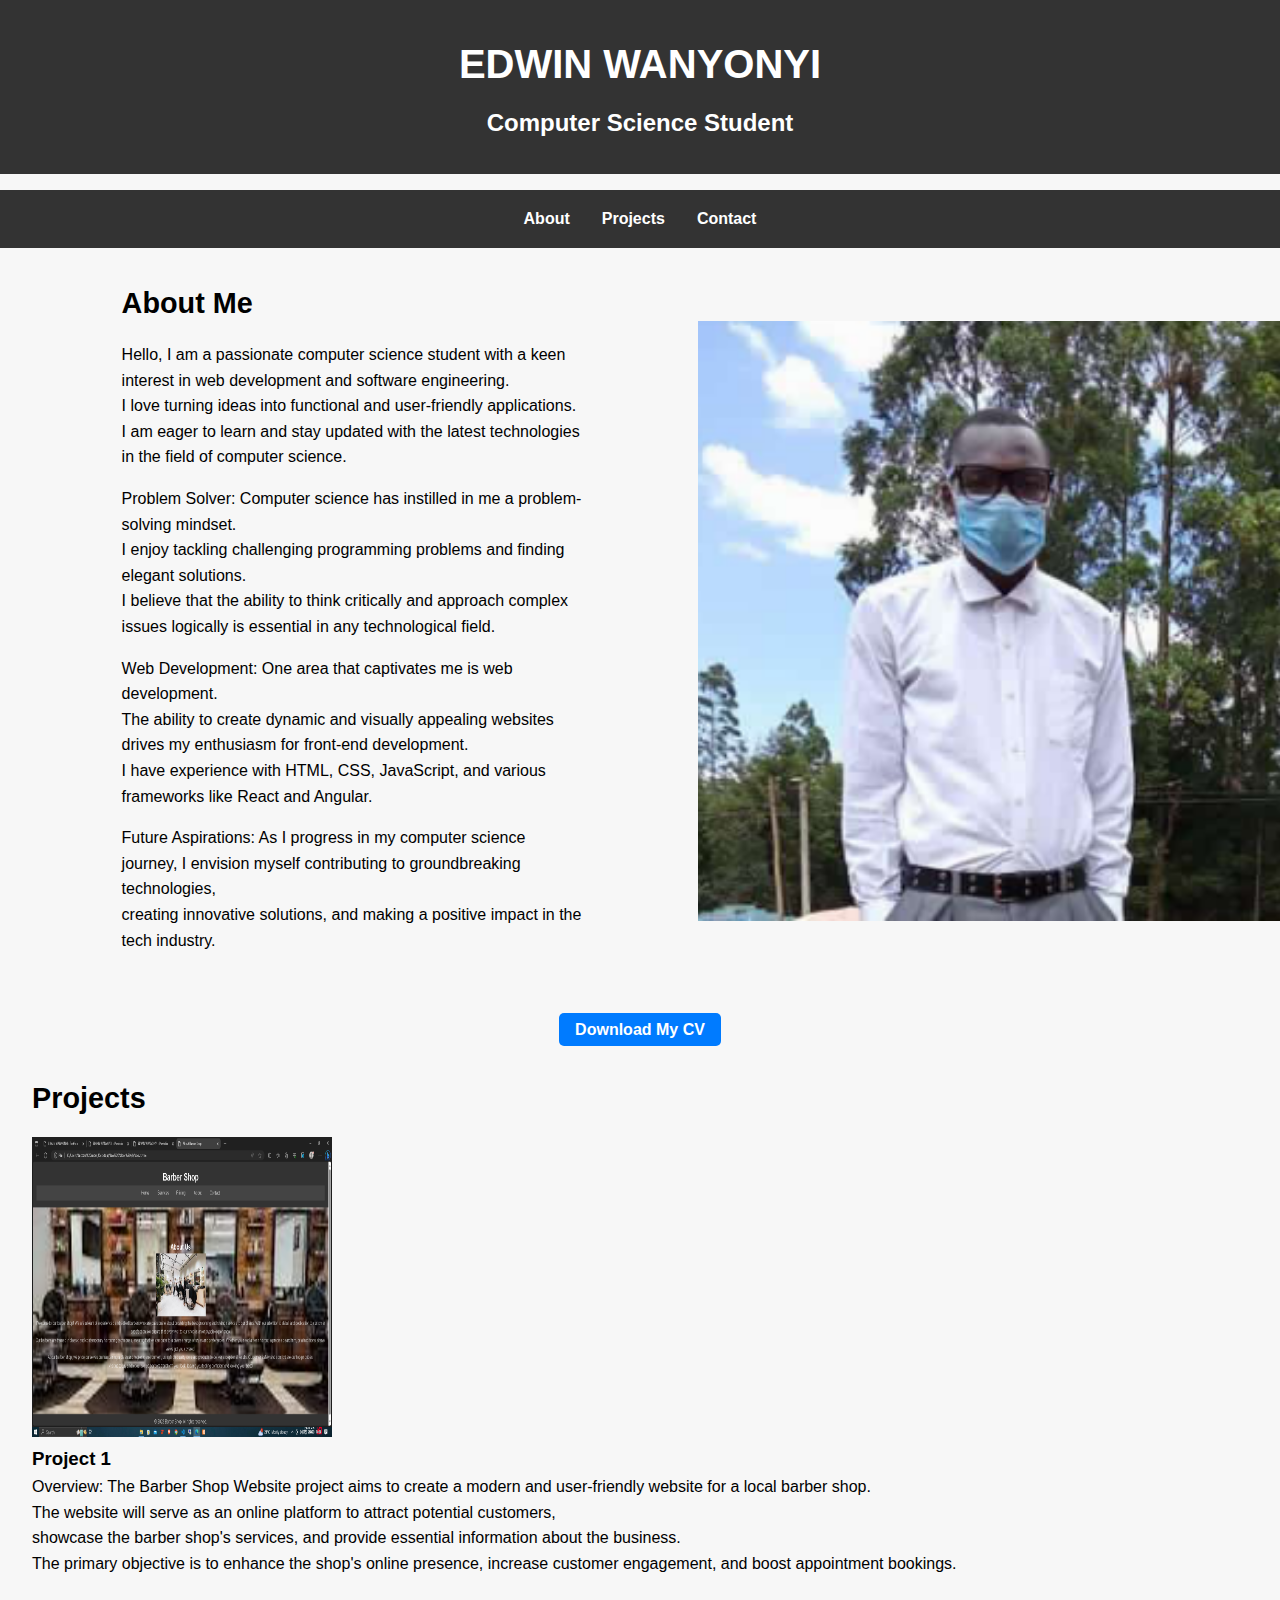
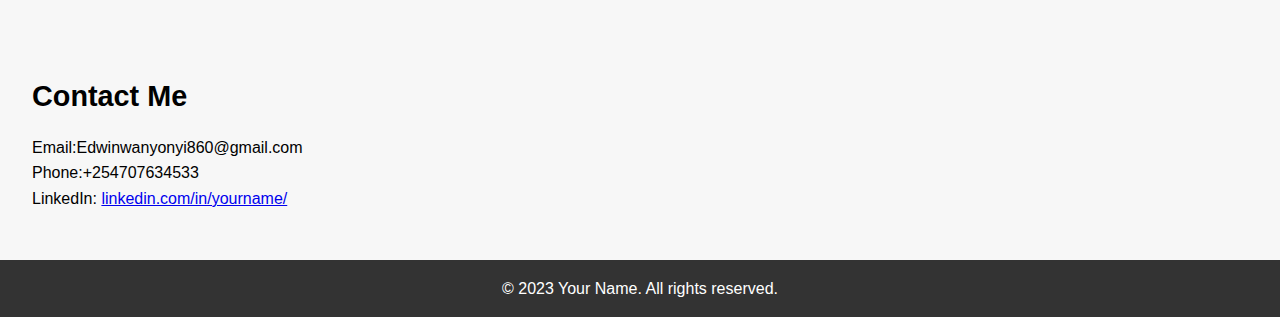
<file: index.html>
<!DOCTYPE html>
<html lang="en">
<head>
    <meta charset="UTF-8">
    <meta name="viewport" content="width=device-width, initial-scale=1.0">
    <title>EDWIN WANYONYI - Portfolio</title>
    <link rel="stylesheet" href="yy.css">
</head>
<body>
    <header>
        <h1>EDWIN WANYONYI</h1>
        <h2>Computer Science Student</h2>
    </header>

    <nav>
        <ul>
            <li><a href="about.html">About</a></li>
            <li><a href="pro.html">Projects</a></li>
            <li><a href="contact.html">Contact</a></li>
        </ul>
     
    </nav>

    <section id="about">
        <div class="image">
             <h2>About Me</h2>
            <p>
                Hello, I am a passionate computer science student with a keen interest in web development and software engineering.<BR>
                 I love turning ideas into functional and user-friendly applications.<BR> I am eager to learn and stay updated with the latest technologies in the field of computer science.
                 </p>
                 <P>Problem Solver: Computer science has instilled in me a problem-solving mindset.<BR> I enjoy tackling challenging programming problems and finding elegant solutions.<BR> 
                    I believe that the ability to think critically and approach complex issues logically is essential in any technological field.</P>
                    <P>Web Development: One area that captivates me is web development.
                        <BR>The ability to create dynamic and visually appealing websites drives my enthusiasm for front-end development.<BR>
                         I have experience with HTML, CSS, JavaScript, and various frameworks like React and Angular.</P>
                         <P>Future Aspirations: As I progress in my computer science journey, I envision myself contributing to groundbreaking technologies,<BR>
                             creating innovative solutions, and making a positive impact in the tech industry.</P></div>
        <div class="image">
            <img src="images/Screenshot_20230726-155821.png" height="600" width="600">
        </div>
        </section>
       
        
        <div class="cv-download">
            <a href="your_cv.pdf" download class="download-btn">Download My CV</a>
        </div>
    

    <section id="projects">
        <h2>Projects</h2>
        <!-- Showcase your projects with images and descriptions -->
        <div class="project">
            <img src="images/Screenshot (1).png" height="300" width="300">
            <h3>Project 1</h3>
            <p>Overview:
                The Barber Shop Website project aims to create a modern and user-friendly website for a local barber shop.<br> 
                The website will serve as an online platform to attract potential customers,<br>
                 showcase the barber shop's services, and provide essential information about the business. <br>
                 The primary objective is to enhance the shop's online presence, 
                increase customer engagement, 
                and boost appointment bookings.</p>
        </div>
<!----
        <div class="project">
            <img src="project2.jpg" alt="Project 2">
            <h3>Project 2</h3>
            <p>A description of Project 2. Duis aute irure dolor in reprehenderit in voluptate velit esse cillum dolore eu fugiat nulla pariatur.</p>
        </div>
         Add more projects as needed -->
    </section>

    <section id="contact">
        <h2>Contact Me</h2>
        <p>
            Email:Edwinwanyonyi860@gmail.com <br>
            Phone:+254707634533 <br>
            LinkedIn: <a href="https://www.linkedin.com/in/yourname/">linkedin.com/in/yourname/</a>
        </p>
    </section>

    <footer>
        <p>&copy; 2023 Your Name. All rights reserved.</p>
    </footer>
</body>
</html>
</file>
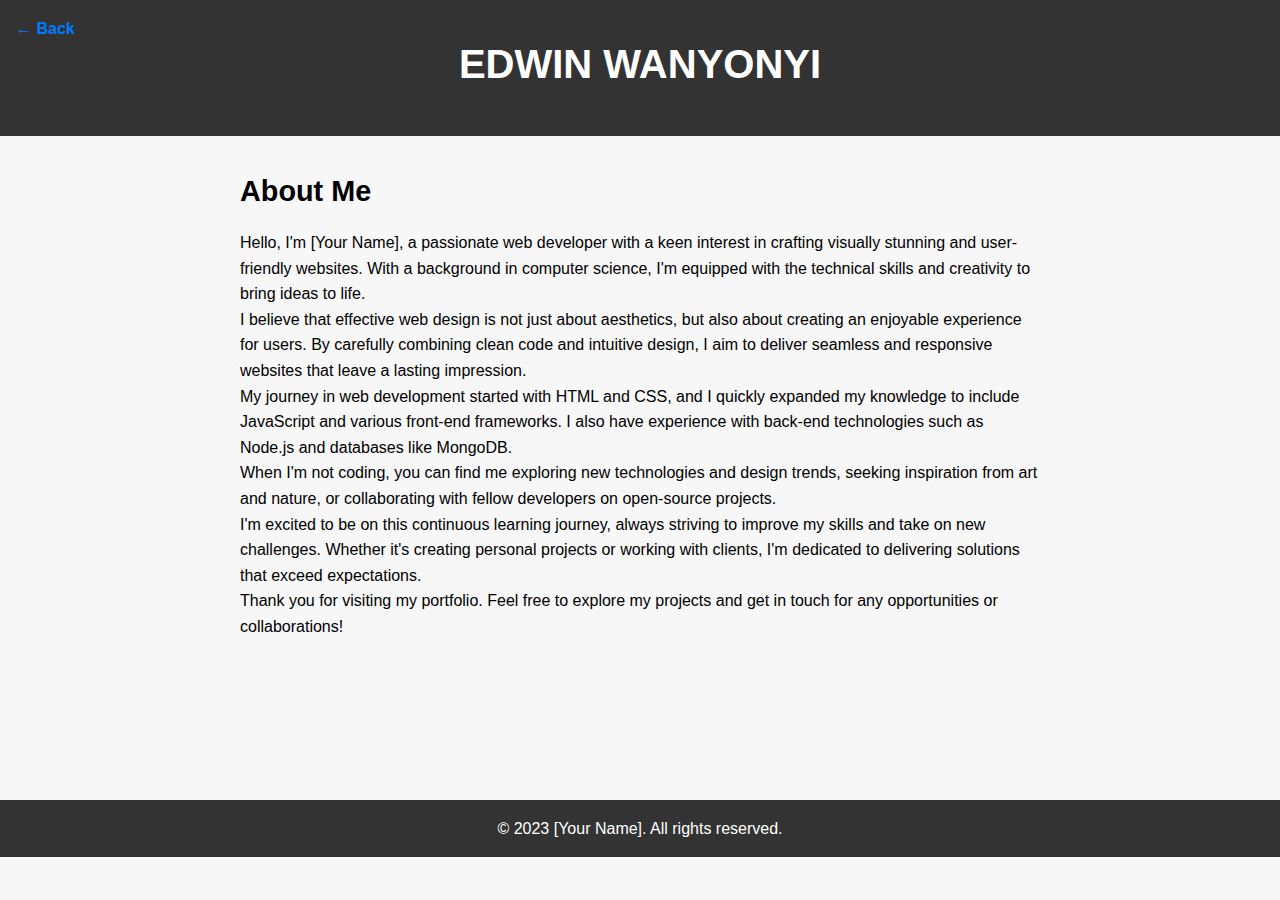
<file: about.html>
<!DOCTYPE html>
<html lang="en">
<head>
    <meta charset="UTF-8">
    <meta name="viewport" content="width=device-width, initial-scale=1.0">
    <title>My Portfolio</title>
    <link rel="stylesheet" href="about.css">
</head>
<body>
    <header>
        <a href="index.html" class="back-btn">&larr; Back</a>
            <h1>EDWIN WANYONYI</h1>
        </header>
    

    <nav>
        <!-- Add your navigation links here -->
    </nav>

    <section id="about">
        <div class="container">
            <h2>About Me</h2>
            <p>Hello, I'm [Your Name], a passionate web developer with a keen interest in crafting visually stunning and user-friendly websites. With a background in computer science, I'm equipped with the technical skills and creativity to bring ideas to life.</p>
            <p>I believe that effective web design is not just about aesthetics, but also about creating an enjoyable experience for users. By carefully combining clean code and intuitive design, I aim to deliver seamless and responsive websites that leave a lasting impression.</p>
            <p>My journey in web development started with HTML and CSS, and I quickly expanded my knowledge to include JavaScript and various front-end frameworks. I also have experience with back-end technologies such as Node.js and databases like MongoDB.</p>
            <p>When I'm not coding, you can find me exploring new technologies and design trends, seeking inspiration from art and nature, or collaborating with fellow developers on open-source projects.</p>
            <p>I'm excited to be on this continuous learning journey, always striving to improve my skills and take on new challenges. Whether it's creating personal projects or working with clients, I'm dedicated to delivering solutions that exceed expectations.</p>
            <p>Thank you for visiting my portfolio. Feel free to explore my projects and get in touch for any opportunities or collaborations!</p>
        </div>
    </section>

    <section id="projects">
        <!-- Your projects section goes here -->
    </section>

    <section id="contact">
        <!-- Your contact section goes here -->
    </section>

    <footer>
        <p>&copy; 2023 [Your Name]. All rights reserved.</p>
    </footer>
</body>
</html>
</file>
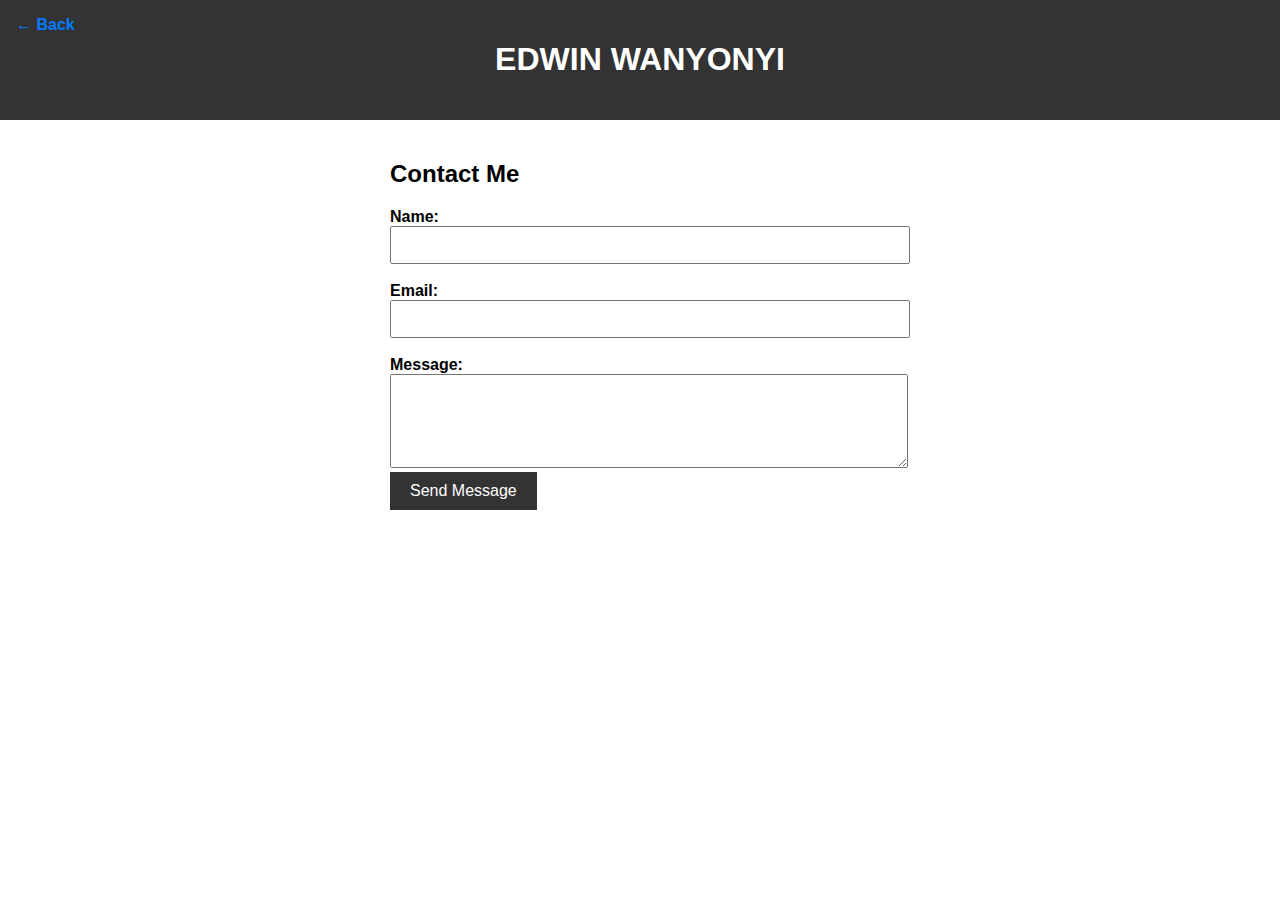
<file: contact.html>
<!DOCTYPE html>
<html lang="en">

<head>
  <meta charset="UTF-8">
  <meta name="viewport" content="width=device-width, initial-scale=1.0">
  <title>Contact Me</title>
  <link rel="stylesheet" href="index.css">
</head>

<body>
  <header>
    <h1>EDWIN WANYONYI</h1>
    <a href="index.html" class="back-btn">&larr; Back</a>

    <!-- Add navigation links if required -->
  </header>

  <main>
    <section class="contact-form">
      <h2>Contact Me</h2>
      

       <!-- Replace with your form submission script -->
        <label for="name">Name:</label>
        <input type="text" id="name" name="name" required><BR><BR>

        <label for="email">Email:</label>
        <input type="email" id="email" name="email" required><BR><BR>

        <label for="message">Message:</label>
        <textarea id="message" name="message" rows="4" required></textarea><BR>
                <button type="submit">Send Message</button>
        
      </form>
    </section>
  </main>

  <footer>
    <!-- Add footer content if desired -->
  </footer>
</body>

</html>
</file>
<file: index.css>
/* Global Styles */
body {
    font-family: Arial, sans-serif;
    margin: 0;
    padding: 0;
  }
  
  header {
    background-color: #333;
    color: #fff;
    padding: 20px;
    text-align: center;
  }
  
  main {
    padding: 20px;
  }
  
  /* Contact Form Styles */
  .contact-form {
    max-width: 500px;
    margin: 0 auto;
  }
  
  h2 {
    margin-bottom: 20px;
  }
  
  form {
    display: grid;
    gap: 10px;
  }
  
  label {
    font-weight: bold;
  }
  
  input,
  textarea {
    width: 100%;
    padding: 8px;
    font-size: 16px;
  }
  
  button {
    background-color: #333;
    color: #fff;
    border: none;
    padding: 10px 20px;
    font-size: 16px;
    cursor: pointer;
  }
  
  button:hover {
    background-color: #555;
  }
  .back-btn {
    display: block;
    position: absolute;
    top: 1rem;
    left: 1rem;
    text-decoration: none;
    color: #007bff;
    font-weight: bold;
}
</file>
<file: yy.css>
/* Reset some default styles */
html, body, h1, h2, h3, p, ul, li, a {
    margin: 0;
    padding: 0;
}

body {
    font-family: Arial, sans-serif;
    line-height: 1.6;
    background-color: #f7f7f7;
}

header {
    text-align: center;
    padding: 2rem;
    background-color: #333;
    color: #fff;
}

header h1 {
    font-size: 2.5rem;
    margin-bottom: 0.5rem;
}

header h2 {
    font-size: 1.5rem;
}
nav {
    background-color: #333;
    color: #fff;
  }
  
  nav ul {
    list-style: none;
    display: flex;
    justify-content: center; /* Center horizontally */
    align-items: center; /* Center vertically */
    padding: 1rem;
  }
  
  nav ul li {
    margin: 0 1rem;
  }
  
  nav ul li a {
    text-decoration: none;
    color: #fff;
    font-weight: bold;
  }
  
  /* Add additional styles as needed */
  
    nav ul {
        margin-top: 1rem;
    }

    section {
        padding: 1rem;
    }

    #about{
        
        width: 90%;
        margin: auto;
        display:flex;
    }
    #about .image{
        width: 40%;
        margin: auto;
        justify-content: space-between;
    }
    #about .image .image{
        border-radius: 30px;
    }
    /* Previous CSS (as before) */

.back-btn {
    display: block;
    position: absolute;
    top: 1rem;
    left: 1rem;
    text-decoration: none;
    color: #007bff;
    font-weight: bold;
}

/* Additional styles (as before) */


.download-btn {
    background-color: #007bff;
    color: #fff;
    padding: 0.5rem 1rem;
    border-radius: 5px;
    text-decoration: none;
    font-weight: bold;
}

section {
    padding: 2rem;
}

section h2 {
    font-size: 1.8rem;
    margin-bottom: 1rem;
}

section p {
    margin-bottom: 1rem;
}

.cv-download {
    text-align: center;
    margin-top: 1rem;
}

.project {
    margin-bottom: 2rem;
}

.project img {
    max-width: 100%;
}

footer {
    text-align: center;
    padding: 1rem;
    background-color: #333;
    color: #fff;
}

/* Responsive Styles */
@media (max-width: 600px) {
    header h1 {
        font-size: 2rem;
    }

    nav {
        flex-direction: column;
        align-items: center;
    }
    #about{
        display: block;
        
    }
    #about .image{
        width: fit-content;
    } #about .image .img{
        width: 30px;
        height: 30px;
    }

}
</file>
<file: about.css>
/* Reset some default styles */
html, body, h1, h2, p, ul, li {
    margin: 0;
    padding: 0;
}

body {
    font-family: Arial, sans-serif;
    line-height: 1.6;
    background-color: #f7f7f7;
}

header {
    text-align: center;
    padding: 2rem;
    background-color: #333;
    color: #fff;
}

header h1 {
    font-size: 2.5rem;
    margin-bottom: 0.5rem;
}

nav {
    background-color: #444;
    color: #fff;
}

nav ul {
    list-style: none;
    display: flex;
    justify-content: center;
    padding: 1rem;
}

nav ul li {
    margin: 0 1rem;
}

nav ul li a {
    text-decoration: none;
    color: #fff;
}

section {
    padding: 2rem 0;
}

.container {
    max-width: 800px;
    margin: 0 auto;
    padding: 0 1rem;
}

section h2 {
    font-size: 1.8rem;
    margin-bottom: 1rem;
}

footer {
    text-align: center;
    padding: 1rem;
    background-color: #333;
    color: #fff;
}
/* Previous CSS (as before) */

.back-btn {
    display: block;
    position: absolute;
    top: 1rem;
    left: 1rem;
    text-decoration: none;
    color: #007bff;
    font-weight: bold;
}

/* Additional styles (as before) */
</file>
